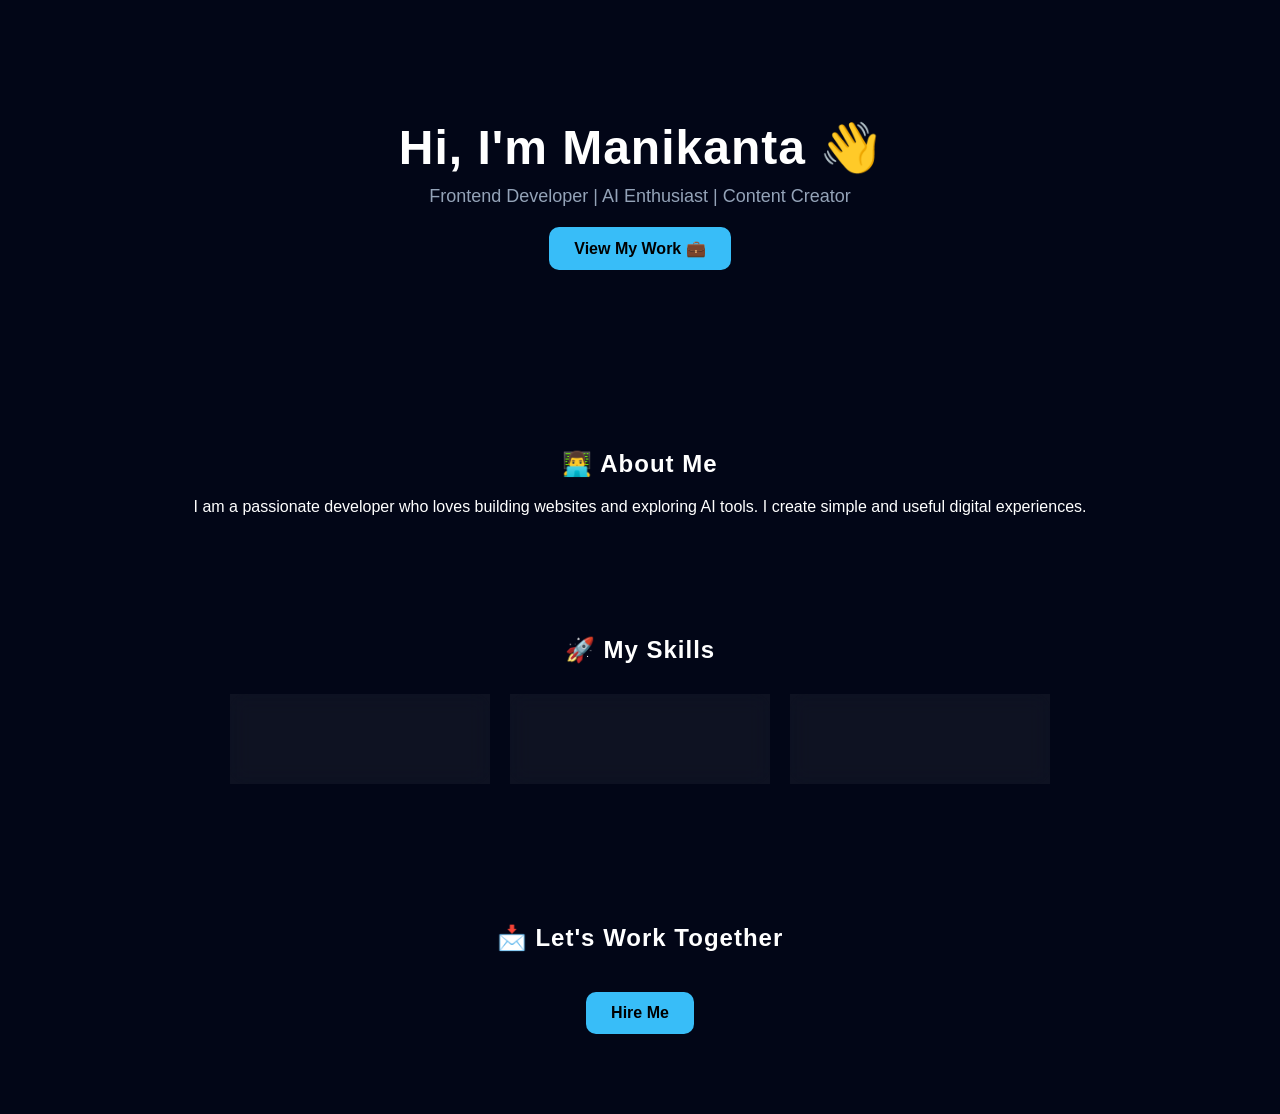
<file: index.html>
<!DOCTYPE html>
<html lang="en">
<head>
  <meta charset="UTF-8">
  <meta name="viewport" content="width=device-width, initial-scale=1.0">
  <title>Document</title>
  <link rel="stylesheet" href="style.css">
</head>
<body>
  <!-- HERO -->
<section class="hero">
  <h1>Hi, I'm Manikanta 👋</h1>
  <p>Frontend Developer | AI Enthusiast | Content Creator</p>
  <a href="work.html" class="btn">View My Work 💼</a>
</section>

<!-- ABOUT PREVIEW -->
<section class="learn">
  <h2>👨‍💻 About Me</h2>
  <p>I am a passionate developer who loves building websites and exploring AI tools. I create simple and useful digital experiences.</p>
</section>

<!-- SKILLS -->
<section class="learn">
  <h2>🚀 My Skills</h2>
  <div class="cards">

    <div class="card">
      <h3>💻 Frontend</h3>
      <p>HTML, CSS, JavaScript</p>
    </div>

    <div class="card">
      <h3>🎨 UI Design</h3>
      <p>Responsive & clean layouts</p>
    </div>

    <div class="card">
      <h3>🤖 AI Tools</h3>
      <p>Content & automation tools</p>
    </div>

  </div>
</section>

<!-- CTA -->
<section class="cta">
  <h2>📩 Let's Work Together</h2>
  <a href="contact.html" class="btn">Hire Me</a>
</section>
<script src="script.js"></script>
</body>
</html>
</file>
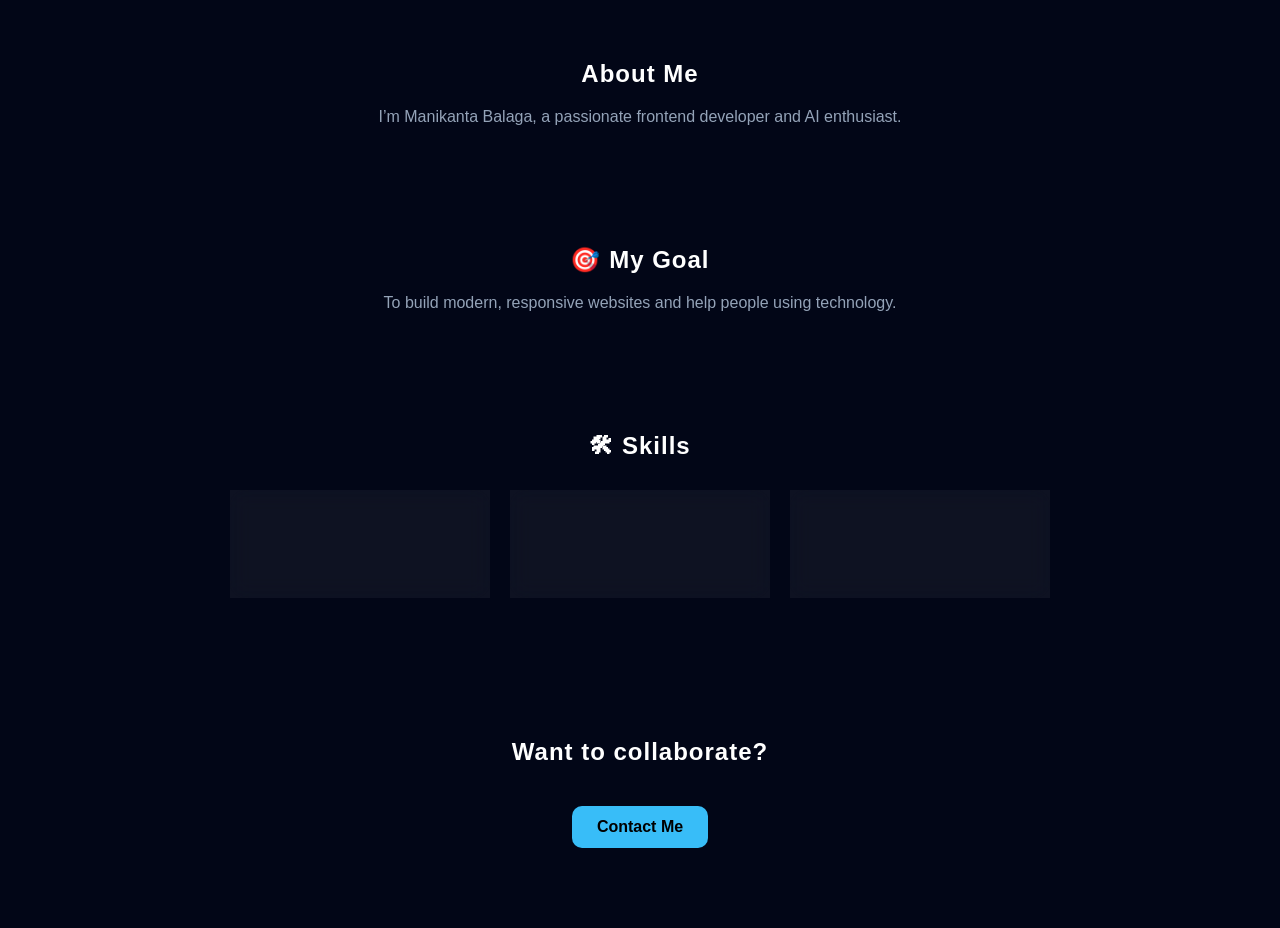
<file: about.html>
<!DOCTYPE html>
<html lang="en">
<head>
  <meta charset="UTF-8">
  <meta name="viewport" content="width=device-width, initial-scale=1.0">
  <title>Document</title>
  <link rel="stylesheet" href="style.css">
</head>
<body>
  <section class="about-section">
    <h1>About Me</h1>
    <p>I’m Manikanta Balaga, a passionate frontend developer and AI enthusiast.</p>
  </section>
  
  <section class="about-section">
    <h2>🎯 My Goal</h2>
    <p>To build modern, responsive websites and help people using technology.</p>
  </section>
  
  <section class="about-section">
    <h2>🛠 Skills</h2>
    <div class="cards">
  
      <div class="card">
        <h3>HTML & CSS</h3>
        <p>Building structured and styled websites</p>
      </div>
  
      <div class="card">
        <h3>JavaScript</h3>
        <p>Adding interactivity to web apps</p>
      </div>
  
      <div class="card">
        <h3>AI Tools</h3>
        <p>Using AI for productivity & content</p>
      </div>
  
    </div>
  </section>
  
  <section class="cta">
    <h2>Want to collaborate?</h2>
    <a href="contact.html" class="btn">Contact Me</a>
  </section>
  <script src="script.js"></script>
</body>
</html>
</file>
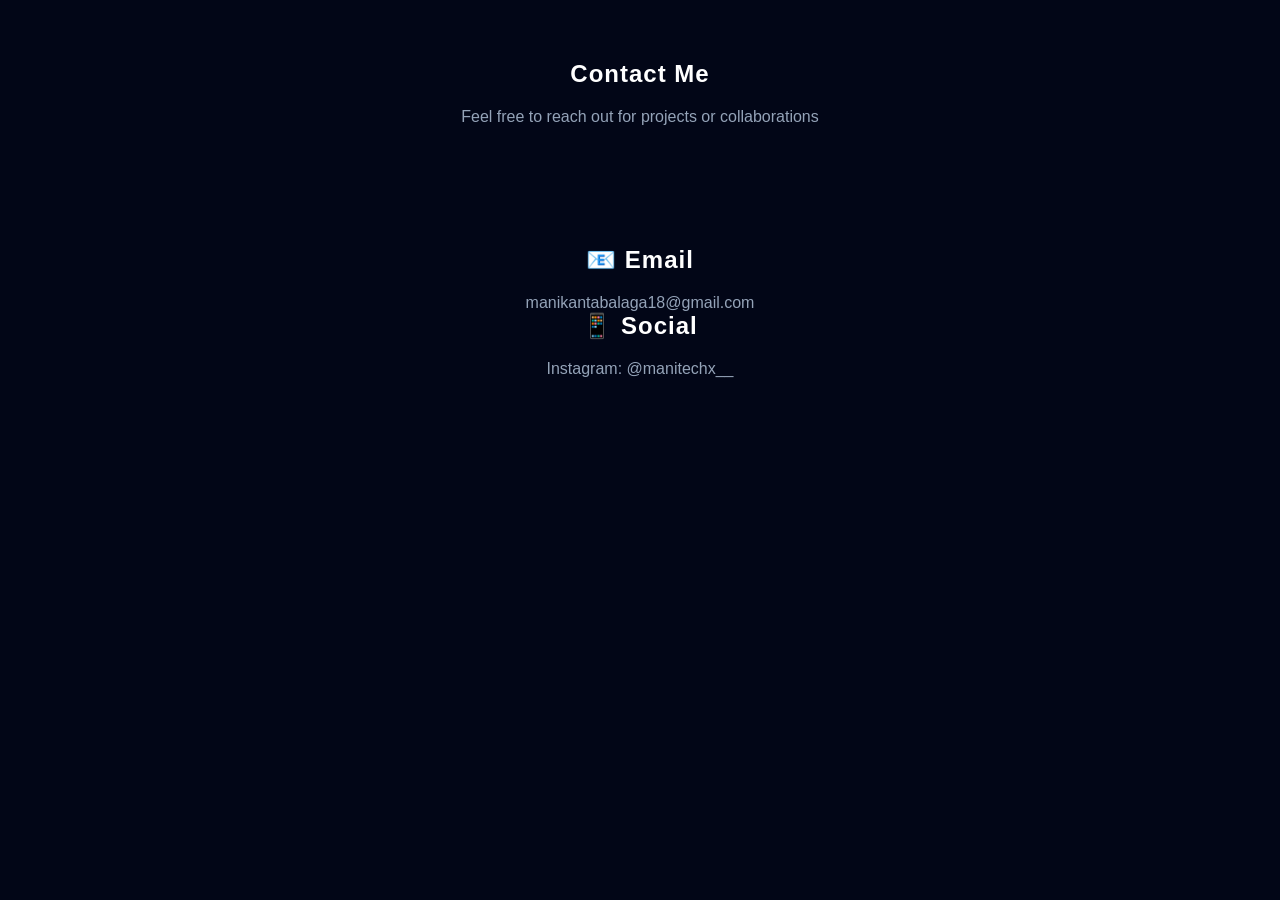
<file: contact.html>
<!DOCTYPE html>
<html lang="en">
<head>
  <meta charset="UTF-8">
  <meta name="viewport" content="width=device-width, initial-scale=1.0">
  <title>Document</title>
  <link rel="stylesheet" href="style.css">
</head>
<body>
  <section class="contact-section">
    <h1>Contact Me</h1>
    <p>Feel free to reach out for projects or collaborations</p>
  </section>
  
  <section class="contact-section">
    <h2>📧 Email</h2>
    <p>manikantabalaga18@gmail.com</p>
  
    <h2>📱 Social</h2>
    <p>Instagram: @manitechx__</p>
  </section>
  <script src="script.js"></script>
</body>
</html>
</file>
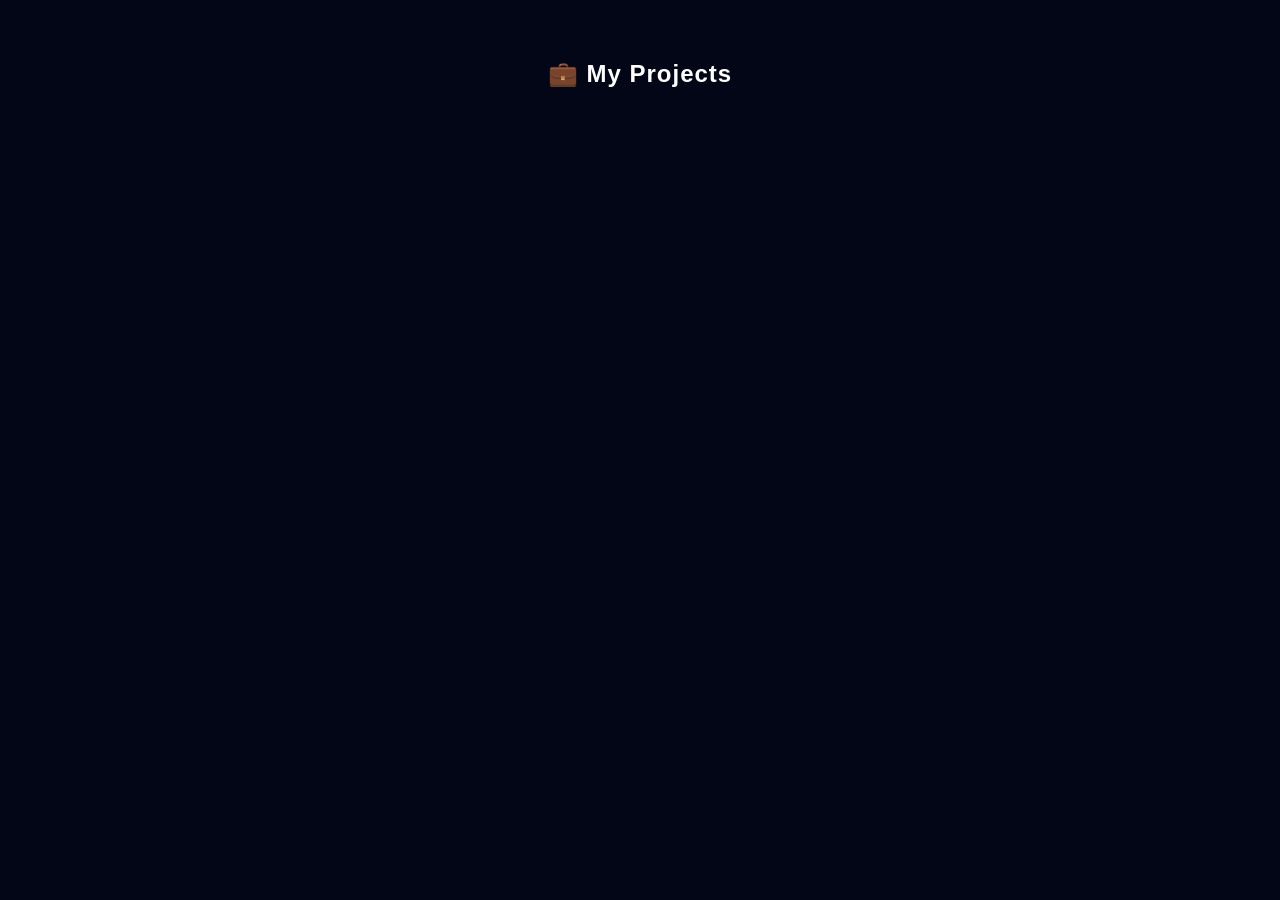
<file: work.html>
<!DOCTYPE html>
<html lang="en">
<head>
  <meta charset="UTF-8">
  <meta name="viewport" content="width=device-width, initial-scale=1.0">
  <title>Document</title>
  <link rel="stylesheet" href="style.css">
</head>
<body>
  <section class="work-section">
    <h2>💼 My Projects</h2>
    <div class="cards">
  
      <div class="card">
        <h3>Portfolio Website</h3>
        <p>Personal portfolio built using HTML & CSS</p>
      </div>
  
      <div class="card">
        <h3>Landing Page</h3>
        <p>Responsive landing page design</p>
      </div>
  
      <div class="card">
        <h3>AI Tool Website</h3>
        <p>Website showcasing AI tools</p>
      </div>
  
    </div>
  </section>
  <script src="script.js"></script>
</body>
</html>
</file>
<file: style.css>
/* RESET */
* {
  margin: 0;
  padding: 0;
  box-sizing: border-box;
}

html {
  scroll-behavior: smooth;
}

/* BODY */
body {
  font-family: 'Segoe UI', Arial, sans-serif;
  background: #020617;
  color: white;
  text-align: center;
}

/* NAVBAR */
.navbar {
  display: flex;
  justify-content: space-between;
  align-items: center;
  padding: 15px 30px;
  background: rgba(0,0,0,0.7);
  position: sticky;
  top: 0;
  z-index: 1000;
}

.logo {
  color: #38bdf8;
  font-weight: bold;
  font-size: 26px;
}

.nav-links {
  list-style: none;
  display: flex;
  gap: 20px;
}

.nav-links a {
  position: relative;
  text-decoration: none;
  color: white;
  font-size: 16px;
}

/* NAV HOVER EFFECT */
.nav-links a::after {
  content: "";
  position: absolute;
  width: 0%;
  height: 2px;
  background: #38bdf8;
  left: 0;
  bottom: -5px;
  transition: 0.3s;
}

.nav-links a:hover::after,
.nav-links a.active::after {
  width: 100%;
}

/* HERO */
.hero {
  padding: 120px 20px;
}

.hero h1 {
  font-size: 48px;
  margin-bottom: 10px;
}

.hero p {
  color: #94a3b8;
  font-size: 18px;
}

/* BUTTON */
.btn {
  display: inline-block;
  margin-top: 20px;
  padding: 12px 25px;
  background: #38bdf8;
  color: black;
  border-radius: 10px;
  text-decoration: none;
  font-weight: bold;
  transition: 0.3s;
}

.btn:hover {
  background: #0ea5e9;
  transform: scale(1.05);
}

/* SECTIONS */
section {
  padding: 60px 20px;
}

h1, h2 {
  margin-bottom: 20px;
  letter-spacing: 1px;
}

/* ABOUT / CONTACT / WORK */
.about-section,
.contact-section,
.work-section {
  text-align: center;
}

.about-section p,
.contact-section p,
.work-section p {
  color: #94a3b8;
  max-width: 600px;
  margin: auto;
}

/* CARDS */
.cards {
  display: flex;
  justify-content: center;
  gap: 20px;
  flex-wrap: wrap;
  margin-top: 30px;
}

.card {
  width: 260px;
  padding: 20px;
  border-radius: 15px;
  background: rgba(255,255,255,0.05);
  backdrop-filter: blur(10px);
  transition: 0.3s;
}

.card h3 {
  margin-bottom: 10px;
}

.card p {
  color: #94a3b8;
}

.card:hover {
  transform: translateY(-10px);
  box-shadow: 0 0 20px #38bdf8;
}

/* CTA */
.cta {
  padding: 80px 20px;
}

/* CONTACT FORM */
.contact-form {
  max-width: 400px;
  margin: 20px auto;
  display: flex;
  flex-direction: column;
  gap: 15px;
}

.contact-form input,
.contact-form textarea {
  padding: 12px;
  border-radius: 10px;
  border: none;
  outline: none;
  font-size: 14px;
}

.contact-form textarea {
  height: 120px;
}

.contact-form button {
  padding: 12px;
  border-radius: 10px;
  border: none;
  background: #38bdf8;
  color: black;
  cursor: pointer;
  font-weight: bold;
  transition: 0.3s;
}

.contact-form button:hover {
  background: #0ea5e9;
}

/* FOOTER (optional if you add later) */
footer {
  padding: 20px;
  color: #94a3b8;
  font-size: 14px;
}

/* RESPONSIVE */
@media (max-width: 768px) {

  .navbar {
    flex-direction: column;
    gap: 10px;
  }

  .hero h1 {
    font-size: 32px;
  }

  .cards {
    flex-direction: column;
    align-items: center;
  }

}
</file>
